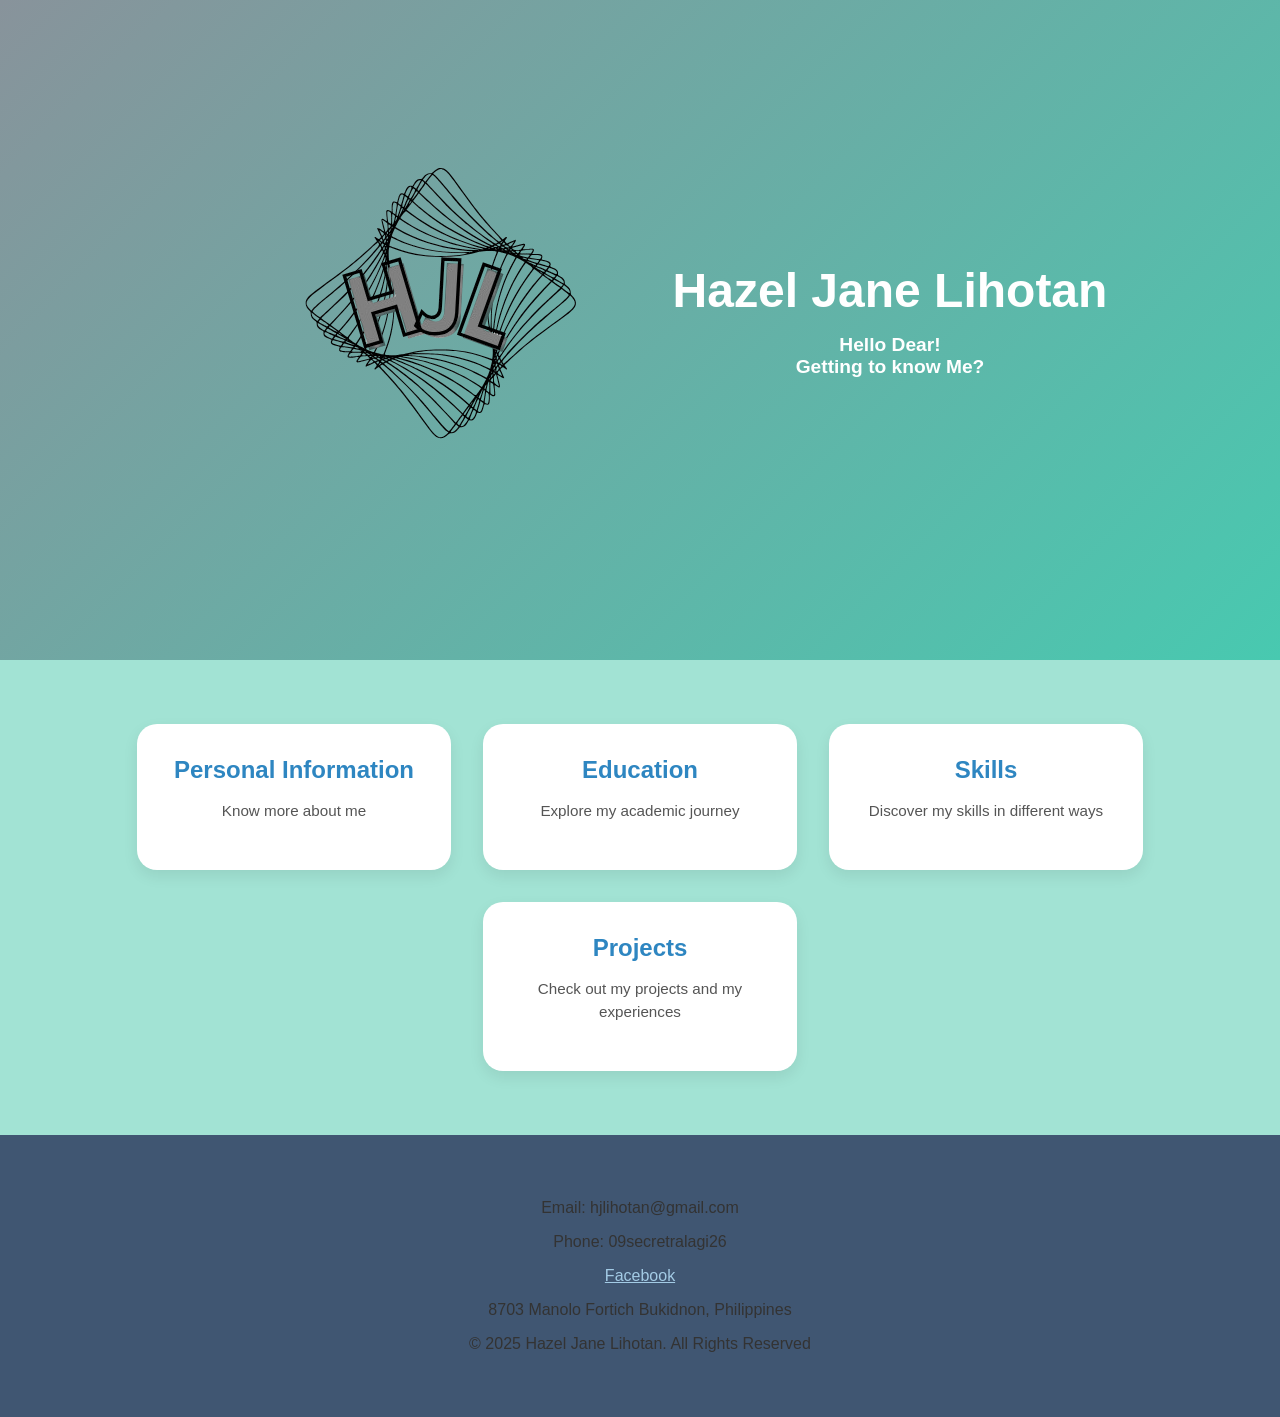
<file: index.html>
<!DOCTYPE html>
<html lang="en">
<head>
    <meta charset="UTF-8">
    <meta name="viewport" content="width=device-width, initial-scale=1.0">
    <title>Hazel Jane Portfolio</title>
    <link rel="stylesheet" href="index.css">
</head>
<body>
    <header>
        <div class="header-content row">

           <img src="HJL-logo.png" alt="Hazel Jane logo">
    
            <h1>Hazel Jane Lihotan <br> 
                 <p>Hello Dear! <br>
                    Getting to know Me? </p> </h1>

           
            </p>
        </div>
    </header>

    <main>
        <section id="sections">
            <div class="card-container">

                <a href="personalinfo.html" class="card">
                    <h3>Personal Information</h3>
                    <p>Know more about me</p>
                </a>

                <a href="education.html" class="card">
                    <h3>Education</h3>
                    <p>Explore my academic journey</p>
                </a>

                <a href="skills.html" class="card">
                    <h3>Skills</h3>
                    <p>Discover my skills in different ways</p>
                </a>

                <a href="projects&experience.html" class="card">
                    <h3>Projects</h3>
                    <p>Check out my projects and my experiences</p>
                </a>

            </div>
        </section>
    </main>

    <footer>
        <p>Email: hjlihotan@gmail.com</p>
        <p>Phone: 09secretralagi26</p>
        <p><a href="https://www.facebook.com/share/1M7kXGotvE/">Facebook</a></p>
        <p>8703 Manolo Fortich Bukidnon, Philippines</p>
        <p>© 2025 Hazel Jane Lihotan. All Rights Reserved</p>
    </footer>
</body>
</html>
</file>
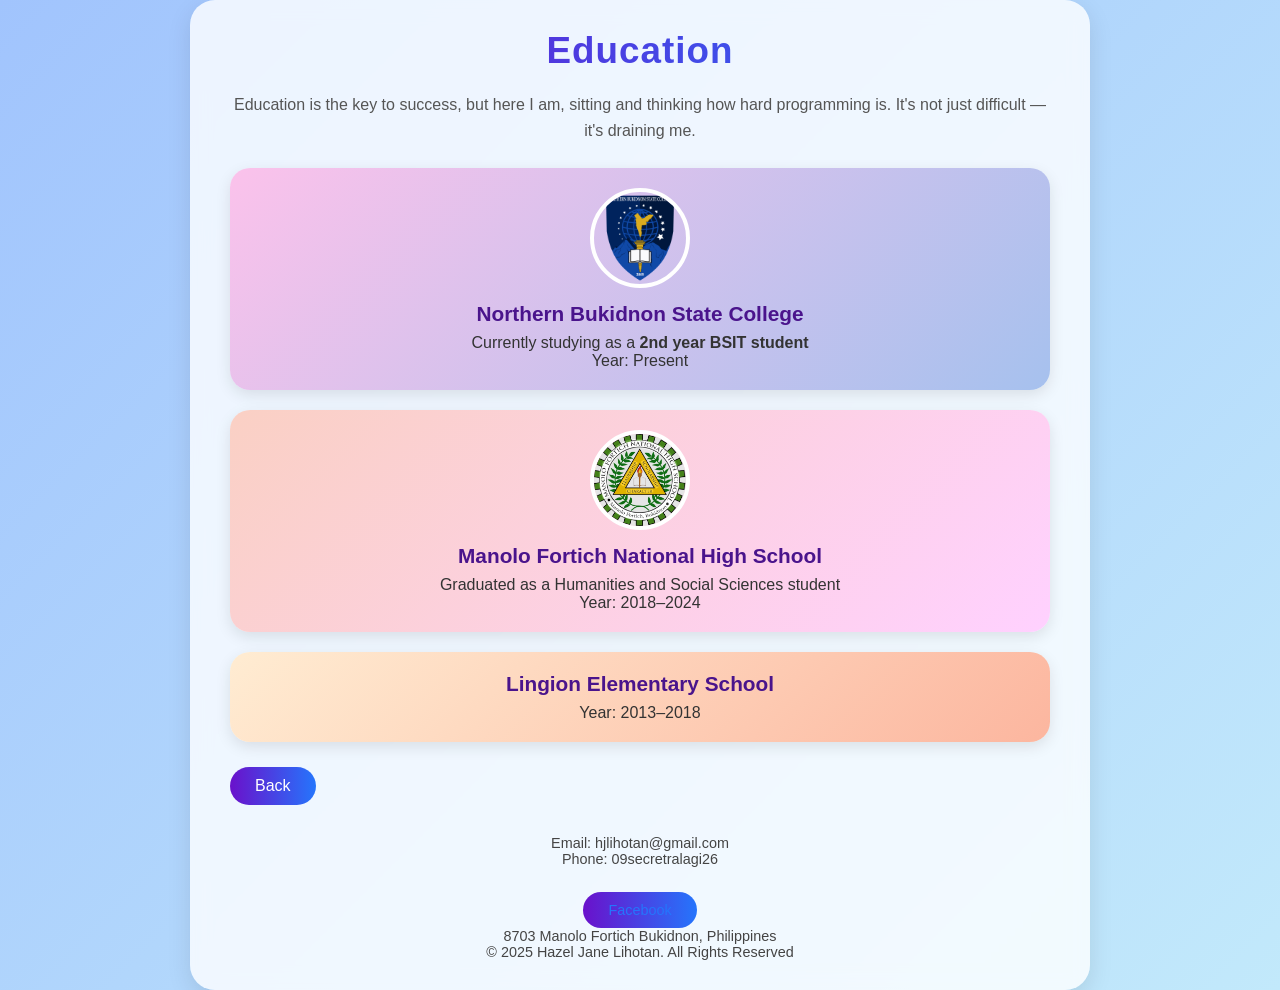
<file: education.html>
<!DOCTYPE html>
<html lang="en">
<head>
  <meta charset="UTF-8">
  <meta name="viewport" content="width=device-width, initial-scale=1.0">
  <title>Education</title>
 <link rel="stylesheet" href="education.css">
</head>
<body>
  <div class="container">
    <header>Education</header>

    <main>
      <p>
        Education is the key to success, but here I am, sitting
        and thinking how hard programming is. It's not just difficult —
        it's draining me.
      </p>

      <div class="education">
        <div class="college-card">
          <img src="nbsc.png" alt="NBSC LOGO">
          <h3>Northern Bukidnon State College</h3>
          <p>Currently studying as a <strong>2nd year BSIT student</strong></p>
          <p>Year: Present</p>
        </div>

        <div class="highschool-card">
          <img src="mfnhs.jpg" alt="MFNHS LOGO">
          <h3>Manolo Fortich National High School</h3>
          <p>Graduated as a Humanities and Social Sciences student</p>
          <p>Year: 2018–2024</p>
        </div>

        <div class="elementary-card">
          <h3>Lingion Elementary School</h3>
          <p>Year: 2013–2018</p>
        </div>
      </div>

      <a href="index.html">Back</a>
    </main>

     <footer>
        <p>Email: hjlihotan@gmail.com</p>
        <p>Phone: 09secretralagi26</p>
        <p><a href="https://www.facebook.com/share/1M7kXGotvE/">Facebook</a></p>
        <p>8703 Manolo Fortich Bukidnon, Philippines</p>
        <p>© 2025 Hazel Jane Lihotan. All Rights Reserved</p>
    </footer>
  </div>
</body>
</html>
</file>
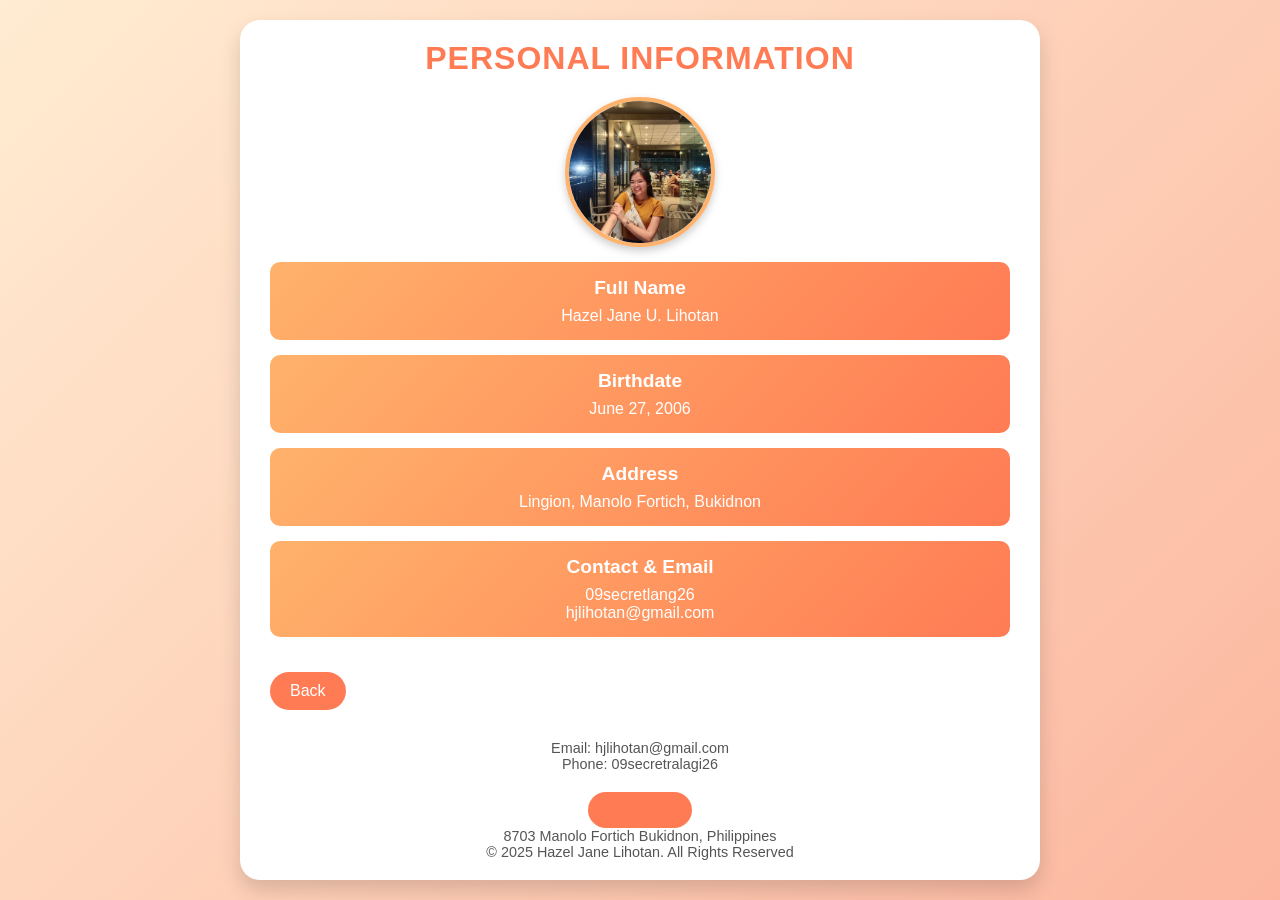
<file: personalinfo.html>
<!DOCTYPE html>
<html lang="en">
<head>
    <meta charset="UTF-8">
    <meta name="viewport" content="width=device-width, initial-scale=1.0">
    <title>Personal Information</title>
    <link rel="stylesheet" href="personalinfo.css">
</head>
<body>

    <div class="container">
    <header>PERSONAL INFORMATION</header>

   <main>
    <img src="mypic.jpg" alt="Hazel Jane Lihotan" class="profile-pic">

    <div class="info-box">
        <h3>Full Name</h3>
        <p>Hazel Jane U. Lihotan</p>
    </div>

    <div class="info-box">
        <h3>Birthdate</h3>
        <p>June 27, 2006</p>
    </div>

    <div class="info-box">
        <h3>Address</h3>
        <p>Lingion, Manolo Fortich, Bukidnon</p>
    </div>

    <div class="info-box">
        <h3>Contact & Email</h3>
        <p>09secretlang26 <br> hjlihotan@gmail.com</p>
    </div>

    <a href="index.html">Back</a>
</main>


    <footer>
        <p>Email: hjlihotan@gmail.com</p>
        <p>Phone: 09secretralagi26</p>
        <p><a href="https://www.facebook.com/share/1M7kXGotvE/">Facebook</a></p>
        <p>8703 Manolo Fortich Bukidnon, Philippines</p>
        <p>© 2025 Hazel Jane Lihotan. All Rights Reserved</p>
    </footer>
    </div>
</body>
</html>
</file>
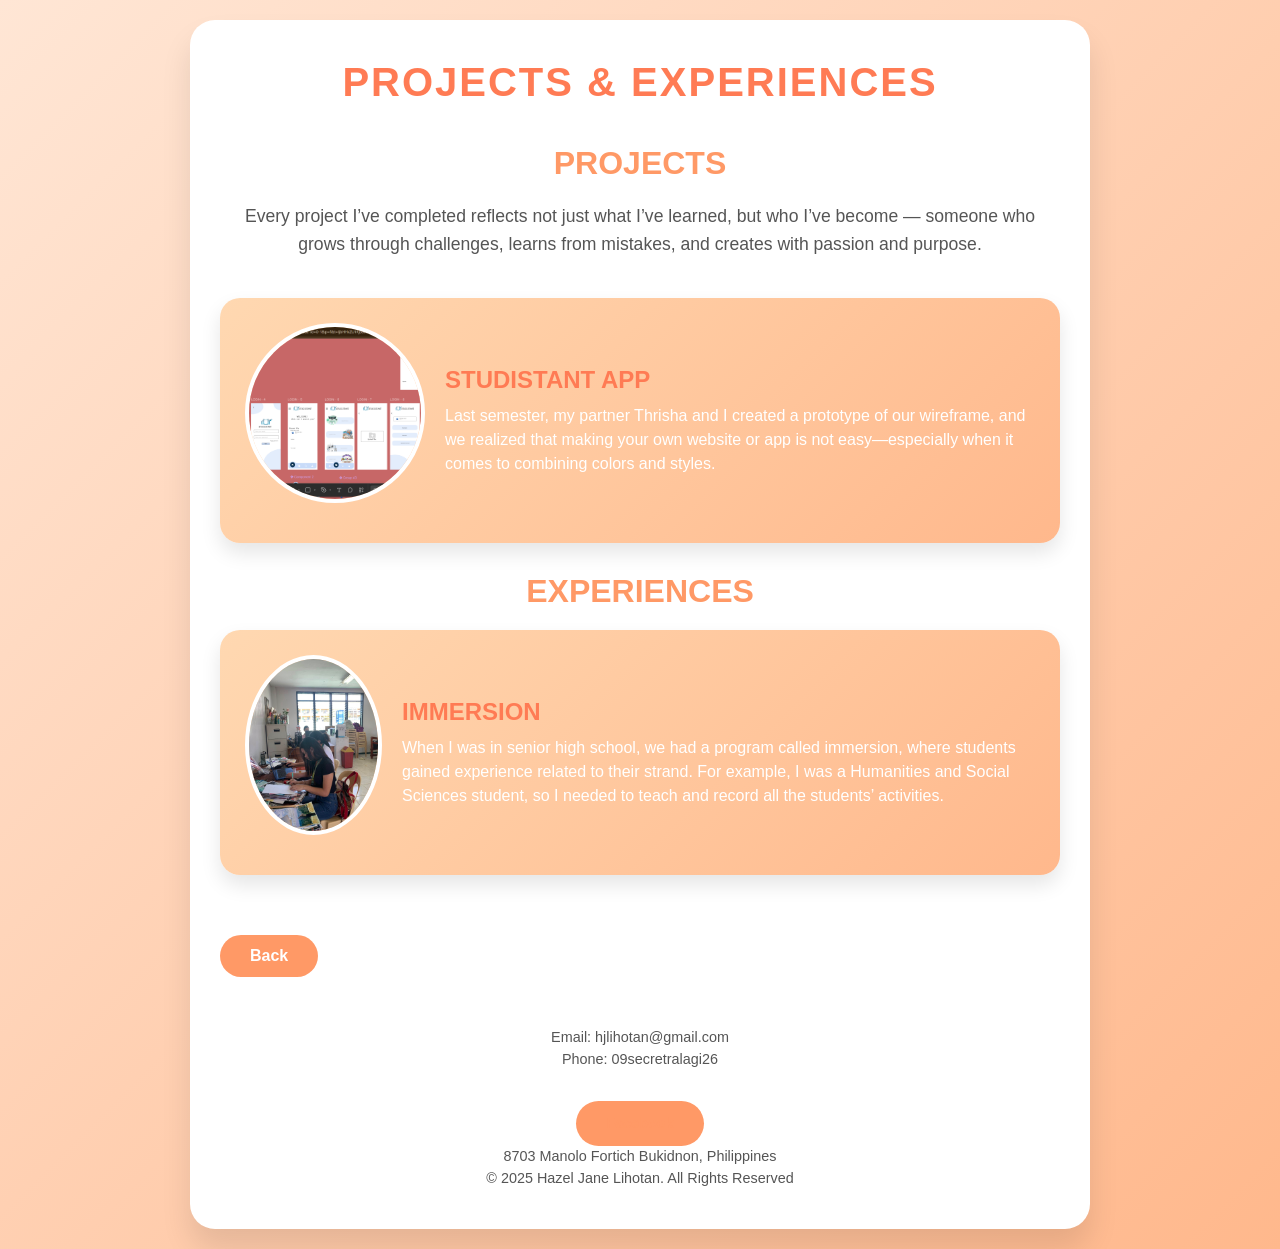
<file: projects&experience.html>
<!DOCTYPE html>
<html lang="en">
<head>
    <meta charset="UTF-8">
    <meta name="viewport" content="width=device-width, initial-scale=1.0">
    <title>Projects & Experiences</title>
    <link rel="stylesheet" href="projects&experience.css">
</head>
<body>
    <div class="container">
        <header>PROJECTS & EXPERIENCES</header>

        <main>
            
            <h2>Projects</h2>
            <p class="intro">
                Every project I’ve completed reflects not just what I’ve learned, 
                but who I’ve become — someone who grows through challenges, learns
                from mistakes, and creates with passion and purpose.
            </p>

            <div class="projects">
                <img src="1stprog.png" alt="Studistant App">
                <div class="desc">
                    <h3>STUDISTANT APP</h3>
                    <p>
                        Last semester, my partner Thrisha and I created a prototype of our wireframe,
                        and we realized that making your own website or app is not easy—especially 
                        when it comes to combining colors and styles.
                    </p>
                </div>
            </div>

          
            <h2>Experiences</h2>
            <div class="experience">
                <img src="1stexper.jpg" alt="Immersion">
                <div class="desc">
                    <h3>IMMERSION</h3>
                    <p>
                        When I was in senior high school, we had a program called immersion, 
                        where students gained experience related to their strand. For example, 
                        I was a Humanities and Social Sciences student, so I needed to teach 
                        and record all the students’ activities.
                    </p>
                </div>
            </div>

            <a href="index.html">Back</a>
        </main>

        <footer>
            <p>Email: hjlihotan@gmail.com</p>
            <p>Phone: 09secretralagi26</p>
            <p><a href="https://www.facebook.com/share/1M7kXGotvE/">Facebook</a></p>
            <p>8703 Manolo Fortich Bukidnon, Philippines</p>
            <p>© 2025 Hazel Jane Lihotan. All Rights Reserved</p>
        </footer>
    </div>
</body>
</html>
</file>
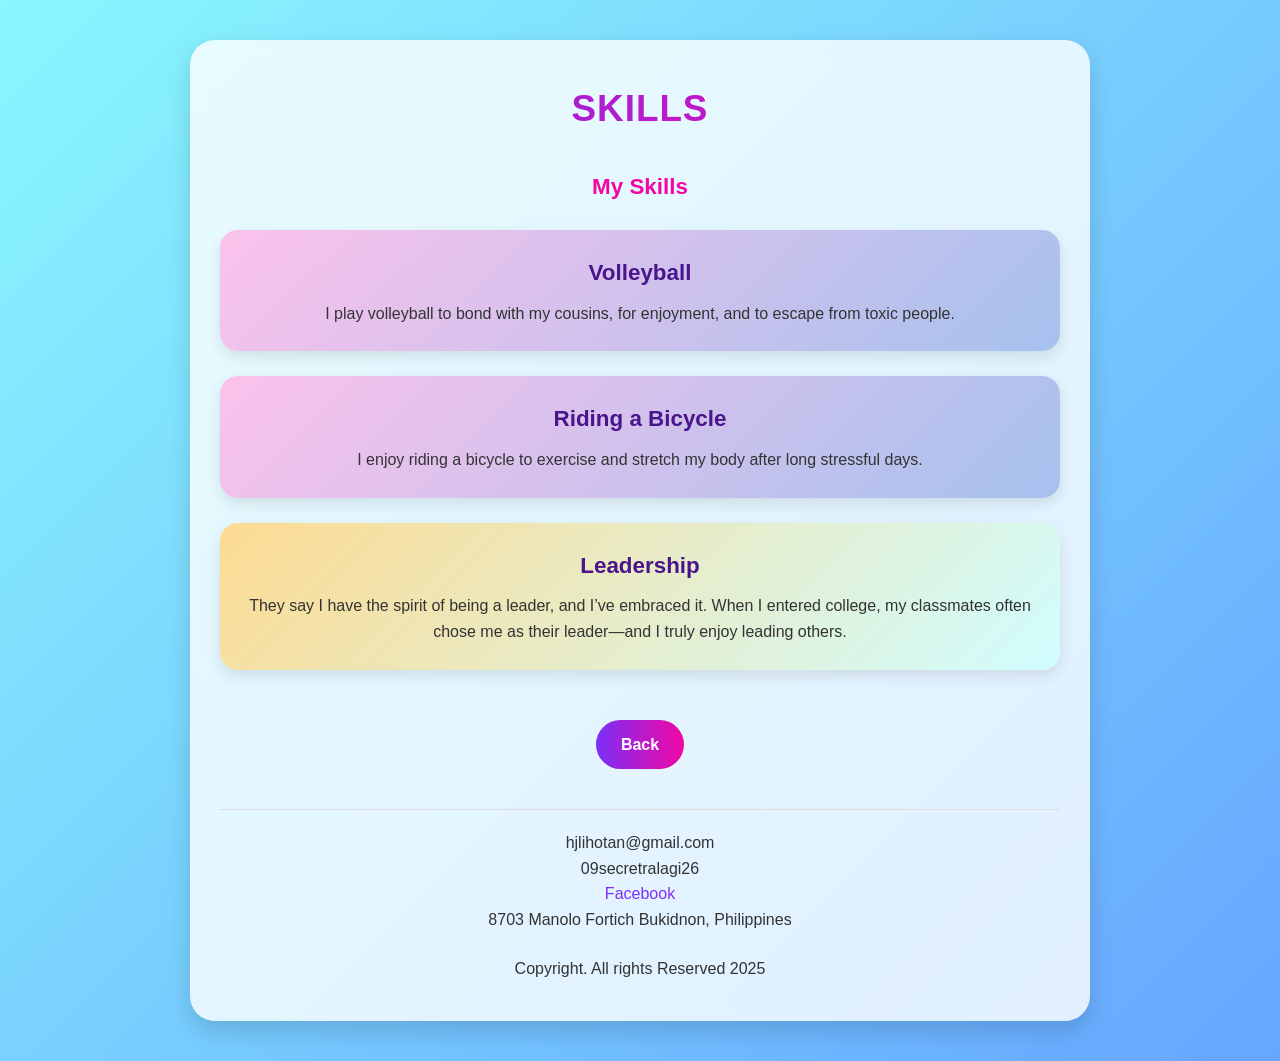
<file: skills.html>
<!DOCTYPE html>
<html lang="en">
<head>
  <meta charset="UTF-8">
  <meta name="viewport" content="width=device-width, initial-scale=1.0">
  <title>Skills</title>
  <link rel="stylesheet" href="skills.css">
</head>
<body>
  <div class="container">
    <header>SKILLS</header>

    <main>
      <p><strong>My Skills</strong></p>

      <div class="hobby">
        <h3>Volleyball</h3>
        <p>I play volleyball to bond with my cousins, for enjoyment, and to escape from toxic people.</p>
      </div>

      <div class="hobby">
        <h3>Riding a Bicycle</h3>
        <p>I enjoy riding a bicycle to exercise and stretch my body after long stressful days.</p>
      </div>

      <div class="skill">
        <h3>Leadership</h3>
        <p>They say I have the spirit of being a leader, and I’ve embraced it. When I entered college, my classmates often chose me as their leader—and I truly enjoy leading others.</p>
      </div>

      <a href="index.html" class="back-btn">Back</a>
    </main>

    <footer>
      <p>hjlihotan@gmail.com <br>
        09secretralagi26 <br>
        <a href="https://www.facebook.com/share/1M7kXGotvE/">Facebook</a>
      </p>
      <p>8703 Manolo Fortich Bukidnon, Philippines</p> <br>
      <p>Copyright. All rights Reserved 2025</p>
    </footer>
  </div>
</body>
</html>
</file>
<file: index.css>
body {
    font-family: 'Segoe UI', Tahoma, Geneva, Verdana, sans-serif;
    margin: 0;
    padding: 0;
    background-color: #a2e3d4; 
    color: #333; 
}


header {
    background: linear-gradient(135deg, #88939b, #48c9b0);
    color: #fff;
    text-align: center;
    padding: 5rem 2rem;
}

header h1 {
    font-size: 3rem;
    margin: 0;
}

header p {
    font-size: 1.2rem;
    margin-top: 1rem;
}

.logo {
    width: 80px;            
    height: 80px;
    border-radius: 50%;     
    object-fit: cover;     
    margin-right: 15px;     
    vertical-align: middle; 
}


.header-content {
    display: flex;
    align-items: center;
    justify-content: center;
    flex-direction: column; 
}


.header-content.row {
    flex-direction: row;
}



.card-container {
    display: flex;
    flex-wrap: wrap;
    justify-content: center;
    gap: 2rem;
    padding: 4rem 2rem;
}


.card {
    background-color: #ffffff; 
    border-radius: 20px;
    padding: 2rem;
    width: 250px;
    text-align: center;
    box-shadow: 0 6px 15px rgba(0,0,0,0.08); 
    text-decoration: none;
    color: #333; 
    transition: transform 0.3s, box-shadow 0.3s, background 0.3s;
}

.card:hover {
    transform: translateY(-10px);
    box-shadow: 0 12px 25px rgba(0,0,0,0.12);
    background-color: #e8f8f5; 
}

.card h3 {
    margin-top: 0;
    margin-bottom: 1rem;
    font-size: 1.5rem;
    color: #2e86c1; 
}

.card p {
    font-size: 0.95rem;
    line-height: 1.5;
    color: #555; 
}


footer {
    background-color: #405672; 
    color: #333;
    text-align: center;
    padding: 3rem 1rem;
    font-size: 1rem;
}

footer a {
    color: #a3cbe5; 
    text-decoration: underline;
}

footer a:hover {
    color: #48c9b0; 
}


@media (max-width: 768px) {
    .card-container {
        flex-direction: column;
        align-items: center;
    }

    header h1 {
        font-size: 2.5rem;
    }
}
</file>
<file: education.css>
* {
    margin: 0;
    padding: 0;
    box-sizing: border-box;
    font-family: "Poppins", sans-serif;
}


body {
    background: linear-gradient(135deg, #a1c4fd, #c2e9fb);
    min-height: 100vh;
    display: flex;
    justify-content: center;
    align-items: center;
    color: #333;
}

.container {
    background: #ffffffcc;
    backdrop-filter: blur(10px);
    width: 90%;
    max-width: 900px;
    border-radius: 25px;
    box-shadow: 0 8px 25px rgba(0, 0, 0, 0.1);
    overflow: hidden;
    padding: 30px 40px;
    animation: fadeIn 1s ease;
}


header {
    text-align: center;
    font-size: 2.3rem;
    font-weight: 700;
    color: #6a11cb;
    margin-bottom: 20px;
    letter-spacing: 1px;
    background: linear-gradient(90deg, #6a11cb, #2575fc);
    -webkit-background-clip: text;
    -webkit-text-fill-color: transparent;
}

main > p {
    text-align: center;
    font-size: 1rem;
    line-height: 1.6;
    margin-bottom: 25px;
    color: #555;
}


.education {
    display: flex;
    flex-direction: column;
    gap: 20px;
}


.education div {
    border-radius: 20px;
    padding: 20px;
    text-align: center;
    color: #333;
    box-shadow: 0 5px 15px rgba(0, 0, 0, 0.1);
    transition: transform 0.3s ease, box-shadow 0.3s ease;
}


.college-card {
    background: linear-gradient(135deg, #fbc2eb, #a6c1ee);
}

.highschool-card {
    background: linear-gradient(135deg, #fad0c4, #ffd1ff);
}

.elementary-card {
    background: linear-gradient(135deg, #ffecd2, #fcb69f);
}

.education div:hover {
    transform: translateY(-8px);
    box-shadow: 0 10px 20px rgba(0, 0, 0, 0.15);
}

.education img {
    width: 100px;
    height: 100px;
    border-radius: 50%;
    object-fit: cover;
    border: 4px solid #fff;
    margin-bottom: 10px;
}


.education h3 {
    font-size: 1.3rem;
    color: #4a148c;
    margin-bottom: 8px;
}


.education p {
    font-size: 1rem;
    color: #333;
}


a {
    display: inline-block;
    margin-top: 25px;
    background: linear-gradient(90deg, #6a11cb, #2575fc);
    color: #fff;
    padding: 10px 25px;
    border-radius: 30px;
    text-decoration: none;
    transition: background 0.3s ease, transform 0.3s ease;
}

a:hover {
    transform: scale(1.05);
    background: linear-gradient(90deg, #2575fc, #6a11cb);
}


footer {
    margin-top: 30px;
    text-align: center;
    font-size: 0.9rem;
    color: #444;
}

footer a {
    color: #2575fc;
    text-decoration: none;
}

footer a:hover {
    text-decoration: underline;
}


@keyframes fadeIn {
    from {
        opacity: 0;
        transform: translateY(20px);
    }
    to {
        opacity: 1;
        transform: translateY(0);
    }
}
</file>
<file: personalinfo.css>
* {
    margin: 0;
    padding: 0;
    box-sizing: border-box;
    font-family: "Poppins", sans-serif;
}


body {
    background: linear-gradient(135deg, #ffecd2, #fcb69f);
    color: #333;
    display: flex;
    justify-content: center;
    align-items: center;
    min-height: 100vh;
}


.container {
    background: #fff;
    width: 90%;
    max-width: 800px;
    border-radius: 20px;
    box-shadow: 0 10px 20px rgba(0, 0, 0, 0.15);
    overflow: hidden;
    padding: 20px 30px;
    animation: fadeIn 1s ease;
}


header {
    text-align: center;
    font-size: 2rem;
    font-weight: bold;
    color: #ff7b54;
    margin-bottom: 20px;
    letter-spacing: 1px;
}


.profile-pic {
    display: block;
    width: 150px;
    height: 150px;
    border-radius: 50%;
    object-fit: cover;
    margin: 0 auto 15px auto;
    border: 4px solid #ffb26b;
    box-shadow: 0 4px 8px rgba(0, 0, 0, 0.2);
}


.info-box {
    background: linear-gradient(135deg, #ffb26b, #ff7b54);
    border-radius: 10px;
    padding: 15px;
    margin-bottom: 15px;
    color: #fff;
    text-align: center;
    transition: transform 0.3s ease;
}

.info-box:hover {
    transform: scale(1.05);
}


.info-box h3 {
    font-size: 1.2rem;
    margin-bottom: 8px;
}

.info-box p {
    font-size: 1rem;
}


a {
    display: inline-block;
    margin-top: 20px;
    background: #ff7b54;
    color: white;
    padding: 10px 20px;
    border-radius: 30px;
    text-decoration: none;
    transition: background 0.3s ease;
}

a:hover {
    background: #ffb26b;
}

footer {
    margin-top: 30px;
    text-align: center;
    font-size: 0.9rem;
    color: #555;
}

footer a {
    color: #ff7b54;
    text-decoration: none;
}

footer a:hover {
    text-decoration: underline;
}


@keyframes fadeIn {
    from {
        opacity: 0;
        transform: translateY(10px);
    }
    to {
        opacity: 1;
        transform: translateY(0);
    }
}
</file>
<file: projects&experience.css>
* {
    margin: 0;
    padding: 0;
    box-sizing: border-box;
    font-family: "Poppins", sans-serif;
}


body {
    background: linear-gradient(135deg, #ffe6d5, #ffb88c);
    display: flex;
    justify-content: center;
    padding: 20px;
}


.container {
    width: 95%;
    max-width: 900px;
    background: #fff;
    border-radius: 25px;
    box-shadow: 0 20px 30px rgba(0,0,0,0.1);
    padding: 40px 30px;
    animation: fadeIn 1s ease;
}


header {
    text-align: center;
    font-size: 2.5rem;
    font-weight: 700;
    color: #ff7b54;
    margin-bottom: 40px;
    letter-spacing: 2px;
}


h2 {
    font-size: 2rem;
    text-align: center;
    margin-bottom: 20px;
    color: #ff9966;
    text-transform: uppercase;
}


.intro {
    text-align: center;
    font-size: 1.1rem;
    color: #555;
    margin-bottom: 40px;
    line-height: 1.6;
}


.projects, .experience {
    display: flex;
    flex-direction: column;
    background: linear-gradient(135deg, #ffd8b1, #ffb88c);
    border-radius: 20px;
    padding: 25px;
    margin-bottom: 30px;
    box-shadow: 0 10px 20px rgba(0,0,0,0.1);
    transition: transform 0.3s ease, box-shadow 0.3s ease;
}

.projects:hover, .experience:hover {
    transform: translateY(-5px);
    box-shadow: 0 15px 25px rgba(0,0,0,0.2);
}


.projects img, .experience img {
    width: 180px;
    height: 180px;
    object-fit: cover;
    border-radius: 50%;
    margin-bottom: 15px;
    border: 4px solid #fff;
}


.desc h3 {
    font-size: 1.5rem;
    color: #ff7b54;
    margin-bottom: 10px;
}

.desc p {
    font-size: 1rem;
    color: #fff;
    line-height: 1.5;
    text-align: center;
}


a {
    display: inline-block;
    text-align: center;
    margin: 30px auto 0 auto;
    background: #ff9966;
    color: #fff;
    padding: 12px 30px;
    border-radius: 50px;
    font-weight: bold;
    text-decoration: none;
    transition: all 0.3s ease;
}

a:hover {
    background: #ff7b54;
    transform: scale(1.05);
}


footer {
    text-align: center;
    margin-top: 50px;
    font-size: 0.9rem;
    color: #555;
    line-height: 1.5;
}

footer a {
    color: #ff9966;
    text-decoration: none;
}

footer a:hover {
    color: #ff7b54;
}


@keyframes fadeIn {
    from {
        opacity: 0;
        transform: translateY(20px);
    }
    to {
        opacity: 1;
        transform: translateY(0);
    }
}


@media (min-width: 768px) {
    .projects, .experience {
        flex-direction: row;
        align-items: center;
        gap: 20px;
    }

    .desc p {
        text-align: left;
    }
}
</file>
<file: skills.css>
* {
  margin: 0;
  padding: 0;
  box-sizing: border-box;
  font-family: "Poppins", sans-serif;
}


body {
  background: linear-gradient(135deg, #89f7fe, #66a6ff);
  color: #333;
  line-height: 1.6;
  min-height: 100vh;
  display: flex;
  justify-content: center;
  align-items: center;
}


.container {
  width: 90%;
  max-width: 900px;
  margin: 40px auto;
  padding: 40px 30px;
  background: #ffffffcc;
  border-radius: 25px;
  backdrop-filter: blur(8px);
  box-shadow: 0 10px 25px rgba(0, 0, 0, 0.15);
  text-align: center;
  animation: fadeIn 1s ease;
}


header {
  font-size: 2.3rem;
  font-weight: 700;
  color: #7b2ff7;
  margin-bottom: 30px;
  letter-spacing: 1px;
  background: linear-gradient(90deg, #7b2ff7, #f107a3);
  -webkit-background-clip: text;
  -webkit-text-fill-color: transparent;
}


main p strong {
  font-size: 1.4rem;
  color: #f107a3;
  display: block;
  margin-bottom: 25px;
}


.hobby,
.skill {
  background: linear-gradient(135deg, #fbc2eb, #a6c1ee);
  border-radius: 18px;
  padding: 25px;
  margin-bottom: 25px;
  box-shadow: 0 6px 15px rgba(0, 0, 0, 0.1);
  transition: transform 0.3s ease, box-shadow 0.3s ease, background 0.3s ease;
}


.skill {
  background: linear-gradient(135deg, #fddb92, #d1fdff);
}

.hobby:hover,
.skill:hover {
  transform: translateY(-6px);
  box-shadow: 0 10px 25px rgba(0, 0, 0, 0.15);
}


h3 {
  font-size: 1.4rem;
  color: #4a148c;
  margin-bottom: 10px;
}


p {
  font-size: 1rem;
  color: #333;
}


.back-btn {
  display: inline-block;
  text-decoration: none;
  background: linear-gradient(90deg, #7b2ff7, #f107a3);
  color: #fff;
  padding: 12px 25px;
  border-radius: 30px;
  margin-top: 25px;
  font-weight: 600;
  transition: transform 0.3s ease, box-shadow 0.3s ease;
}

.back-btn:hover {
  transform: scale(1.05);
  box-shadow: 0 6px 12px rgba(241, 7, 163, 0.4);
}


footer {
  text-align: center;
  font-size: 0.9rem;
  color: #555;
  border-top: 1px solid #ddd;
  padding-top: 20px;
  margin-top: 40px;
}

footer a {
  color: #7b2ff7;
  text-decoration: none;
  font-weight: 500;
}

footer a:hover {
  text-decoration: underline;
  color: #f107a3;
}


@keyframes fadeIn {
  from {
    opacity: 0;
    transform: translateY(20px);
  }
  to {
    opacity: 1;
    transform: translateY(0);
  }
}
</file>
